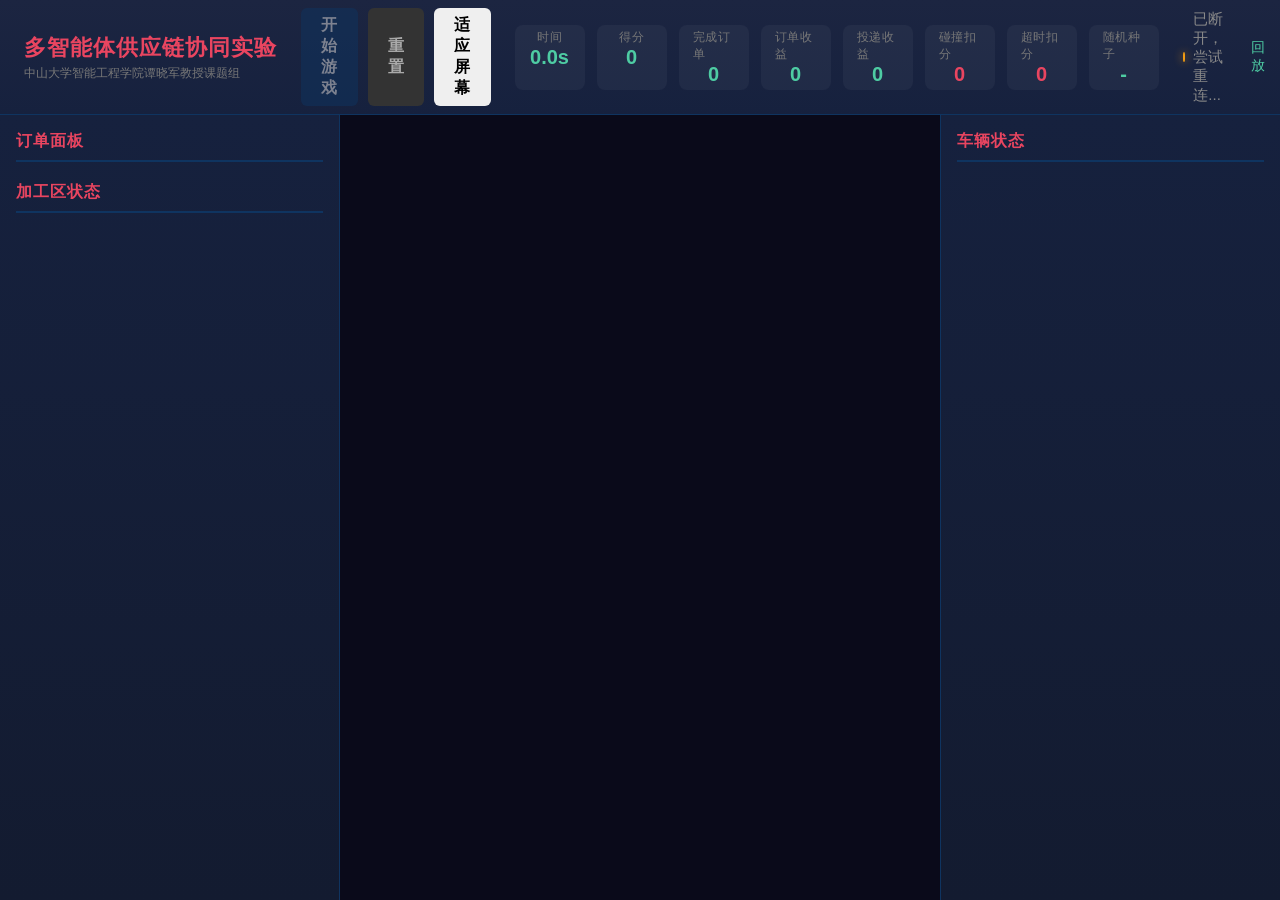
<file: frontend/index.html>
<!DOCTYPE html>
<!-- Copyright 2026 中山大学智能工程学院谭晓军教授课题组 -->
<!-- SPDX-License-Identifier: Apache-2.0 -->
<html lang="zh-CN">
<head>
    <meta charset="UTF-8">
    <meta name="viewport" content="width=device-width, initial-scale=1.0">
    <title>多智能体供应链协同实验</title>
    <link rel="stylesheet" href="style.css">
</head>
<body>
    <div id="app">
        <div id="header">
            <div id="title-group">
                <div id="title">多智能体供应链协同实验</div>
                <div id="subtitle">中山大学智能工程学院谭晓军教授课题组</div>
            </div>
            <div id="controls">
                <button id="btn-start" disabled>开始游戏</button>
                <button id="btn-reset">重置</button>
                <button id="btn-fit">适应屏幕</button>
            </div>
            <div id="score-board">
                <div class="score-item">
                    <span class="label">时间</span>
                    <span id="time-display" class="value">0.0s</span>
                </div>
                <div class="score-item">
                    <span class="label">得分</span>
                    <span id="score-display" class="value">0</span>
                </div>
                <div class="score-item">
                    <span class="label">完成订单</span>
                    <span id="completed-display" class="value">0</span>
                </div>
                <div class="score-item">
                    <span class="label">订单收益</span>
                    <span id="order-reward-display" class="value">0</span>
                </div>
                <div class="score-item">
                    <span class="label">投递收益</span>
                    <span id="drop-reward-display" class="value">0</span>
                </div>
                <div class="score-item penalty">
                    <span class="label">碰撞扣分</span>
                    <span id="collision-display" class="value">0</span>
                </div>
                <div class="score-item penalty">
                    <span class="label">超时扣分</span>
                    <span id="overtime-display" class="value">0</span>
                </div>
                <div class="score-item">
                    <span class="label">随机种子</span>
                    <span id="seed-display" class="value">-</span>
                </div>
            </div>
            <div id="status">
                <span id="status-dot" class="waiting"></span>
                <span id="status-text">等待学生连接...</span>
                <a href="replay.html" style="color:#4ecca3;text-decoration:none;font-size:14px;margin-left:12px;">回放</a>
            </div>
        </div>
        <div id="main">
            <div id="left-sidebar">
                <div id="panel-orders">
                    <h3>订单面板</h3>
                    <div id="orders-list"></div>
                </div>
                <div id="panel-processing">
                    <h3>加工区状态</h3>
                    <div id="processing-list"></div>
                </div>
            </div>
            <div id="canvas-container">
                <canvas id="game-canvas"></canvas>
            </div>
            <div id="sidebar">
                <div id="panel-vehicles">
                    <h3>车辆状态</h3>
                    <div id="vehicles-list"></div>
                </div>
            </div>
        </div>
    </div>
    <script src="renderer.js"></script>
</body>
</html>
</file>
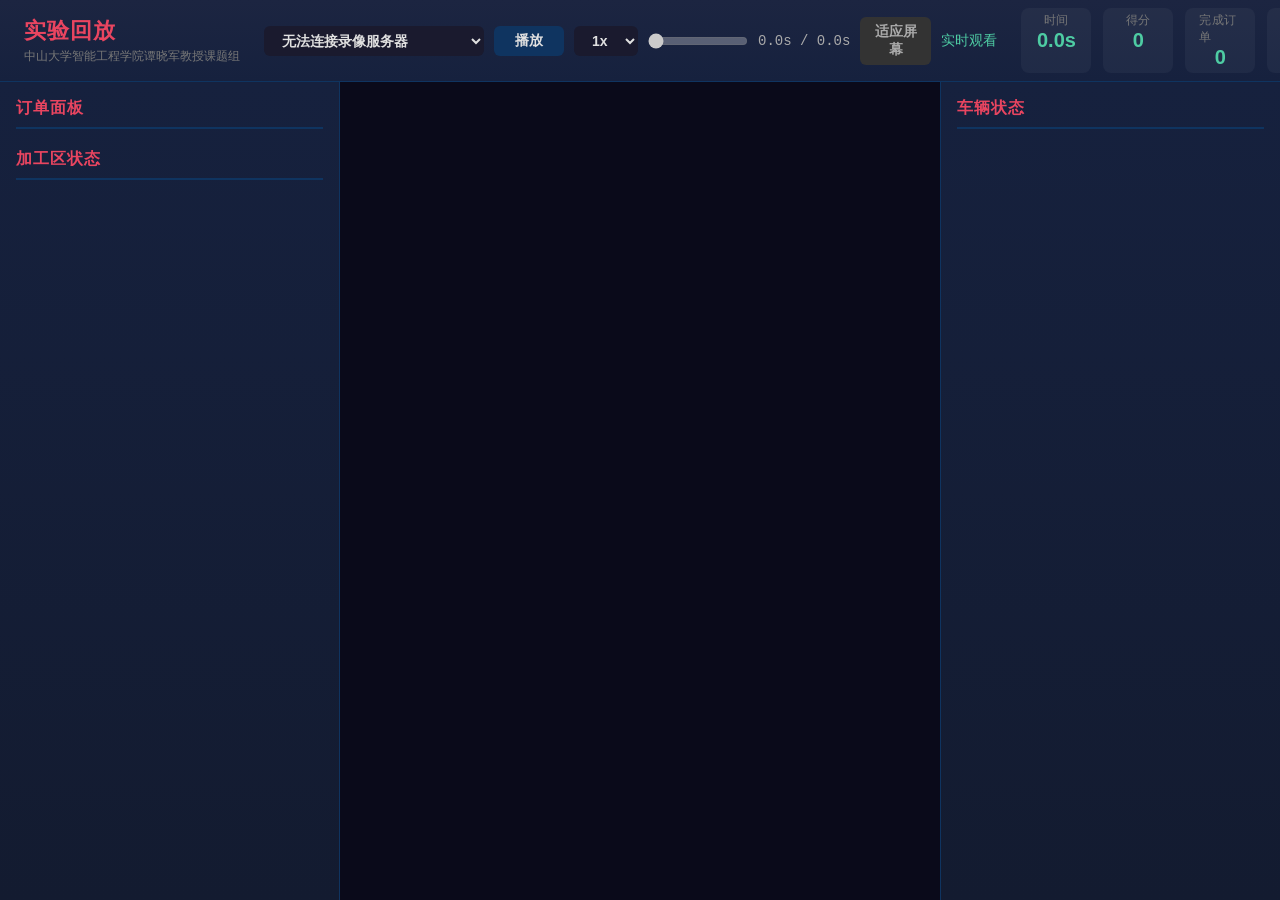
<file: frontend/replay.html>
<!DOCTYPE html>
<!-- Copyright 2026 中山大学智能工程学院谭晓军教授课题组 -->
<!-- SPDX-License-Identifier: Apache-2.0 -->
<html lang="zh-CN">
<head>
    <meta charset="UTF-8">
    <meta name="viewport" content="width=device-width, initial-scale=1.0">
    <title>实验回放 - 多智能体供应链协同实验</title>
    <link rel="stylesheet" href="style.css">
    <style>
        #replay-controls {
            display: flex;
            align-items: center;
            gap: 10px;
        }
        #replay-controls select,
        #replay-controls button {
            padding: 6px 14px;
            border: none;
            border-radius: 6px;
            cursor: pointer;
            font-size: 14px;
            font-weight: 600;
            transition: all 0.2s;
        }
        #recording-select {
            background: #1a1a2e;
            color: #e0e0e0;
            border: 1px solid #0f3460;
            min-width: 220px;
            max-width: 320px;
        }
        #btn-play {
            background: #0f3460;
            color: #e0e0e0;
            min-width: 70px;
        }
        #btn-play:hover { background: #e94560; color: white; }
        #speed-select {
            background: #1a1a2e;
            color: #e0e0e0;
            border: 1px solid #0f3460;
        }
        #scrubber {
            flex: 1;
            min-width: 100px;
            max-width: 400px;
            cursor: pointer;
        }
        #replay-time {
            font-size: 14px;
            color: #aaa;
            white-space: nowrap;
            font-family: monospace;
        }
        .nav-link {
            color: #4ecca3;
            text-decoration: none;
            font-size: 14px;
            white-space: nowrap;
        }
        .nav-link:hover { color: #e94560; }
        #btn-fit-replay {
            background: #333;
            color: #aaa;
        }
        #btn-fit-replay:hover { background: #555; color: white; }
        .replay-status {
            font-size: 13px;
            color: #777;
            white-space: nowrap;
        }
    </style>
</head>
<body>
    <div id="app">
        <div id="header">
            <div id="title-group">
                <div id="title">实验回放</div>
                <div id="subtitle">中山大学智能工程学院谭晓军教授课题组</div>
            </div>
            <div id="replay-controls">
                <select id="recording-select">
                    <option value="">选择录像...</option>
                </select>
                <button id="btn-play" disabled>播放</button>
                <select id="speed-select">
                    <option value="1">1x</option>
                    <option value="2">2x</option>
                    <option value="4">4x</option>
                    <option value="8">8x</option>
                </select>
                <input type="range" id="scrubber" min="0" max="0" value="0" disabled>
                <span id="replay-time">0.0s / 0.0s</span>
                <button id="btn-fit-replay">适应屏幕</button>
                <a href="index.html" class="nav-link">实时观看</a>
            </div>
            <div id="score-board">
                <div class="score-item">
                    <span class="label">时间</span>
                    <span id="time-display" class="value">0.0s</span>
                </div>
                <div class="score-item">
                    <span class="label">得分</span>
                    <span id="score-display" class="value">0</span>
                </div>
                <div class="score-item">
                    <span class="label">完成订单</span>
                    <span id="completed-display" class="value">0</span>
                </div>
                <div class="score-item">
                    <span class="label">订单收益</span>
                    <span id="order-reward-display" class="value">0</span>
                </div>
                <div class="score-item">
                    <span class="label">投递收益</span>
                    <span id="drop-reward-display" class="value">0</span>
                </div>
                <div class="score-item penalty">
                    <span class="label">碰撞扣分</span>
                    <span id="collision-display" class="value">0</span>
                </div>
                <div class="score-item penalty">
                    <span class="label">超时扣分</span>
                    <span id="overtime-display" class="value">0</span>
                </div>
            </div>
            <span id="replay-status-text" class="replay-status"></span>
        </div>
        <div id="main">
            <div id="left-sidebar">
                <div id="panel-orders">
                    <h3>订单面板</h3>
                    <div id="orders-list"></div>
                </div>
                <div id="panel-processing">
                    <h3>加工区状态</h3>
                    <div id="processing-list"></div>
                </div>
            </div>
            <div id="canvas-container">
                <canvas id="game-canvas"></canvas>
            </div>
            <div id="sidebar">
                <div id="panel-vehicles">
                    <h3>车辆状态</h3>
                    <div id="vehicles-list"></div>
                </div>
            </div>
        </div>
    </div>
    <script>window.REPLAY_MODE = true;</script>
    <script src="renderer.js"></script>
    <script src="replay.js"></script>
</body>
</html>
</file>
<file: frontend/style.css>
* {
    margin: 0;
    padding: 0;
    box-sizing: border-box;
}

body {
    font-family: -apple-system, BlinkMacSystemFont, "Segoe UI", Roboto, sans-serif;
    background: #1a1a2e;
    color: #e0e0e0;
    overflow: hidden;
    height: 100vh;
}

#app {
    display: flex;
    flex-direction: column;
    height: 100vh;
}

/* ── Header ── */

#header {
    display: flex;
    align-items: center;
    padding: 8px 24px;
    background: linear-gradient(180deg, #1c2541 0%, #16213e 100%);
    border-bottom: 1px solid #0f3460;
    gap: 24px;
    flex-shrink: 0;
    box-shadow: 0 2px 8px rgba(0,0,0,0.3);
}

#title-group {
    display: flex;
    flex-direction: column;
}

#title {
    font-size: 22px;
    font-weight: 700;
    color: #e94560;
    white-space: nowrap;
    letter-spacing: 1px;
}

#subtitle {
    font-size: 12px;
    color: #777;
    white-space: nowrap;
    margin-top: 2px;
}

#controls {
    display: flex;
    gap: 10px;
}

#controls button {
    padding: 7px 20px;
    border: none;
    border-radius: 6px;
    cursor: pointer;
    font-size: 16px;
    font-weight: 600;
    transition: all 0.2s;
    letter-spacing: 0.5px;
}

#btn-start {
    background: #0f3460;
    color: #e0e0e0;
}

#btn-start:not(:disabled):hover {
    background: #e94560;
    color: white;
    box-shadow: 0 2px 8px rgba(233,69,96,0.4);
}

#btn-start:disabled {
    opacity: 0.5;
    cursor: not-allowed;
}

#btn-reset {
    background: #333;
    color: #aaa;
}

#btn-reset:hover {
    background: #555;
    color: white;
}

#score-board {
    display: flex;
    gap: 12px;
    margin-left: auto;
}

.score-item {
    display: flex;
    flex-direction: column;
    align-items: center;
    background: rgba(255,255,255,0.04);
    border-radius: 8px;
    padding: 4px 14px;
    min-width: 70px;
}

.score-item .label {
    font-size: 12px;
    color: #777;
    letter-spacing: 0.5px;
}

.score-item .value {
    font-size: 20px;
    font-weight: 700;
    color: #4ecca3;
}

.score-item.penalty .value {
    color: #e94560;
}

#status {
    display: flex;
    align-items: center;
    gap: 8px;
    font-size: 15px;
    color: #888;
}

#status-dot {
    width: 10px;
    height: 10px;
    border-radius: 50%;
    background: #666;
    box-shadow: 0 0 6px currentColor;
}

#status-dot.waiting { background: #f39c12; box-shadow: 0 0 8px #f39c12; }
#status-dot.ready { background: #4ecca3; box-shadow: 0 0 8px #4ecca3; }
#status-dot.running { background: #4ecca3; box-shadow: 0 0 8px #4ecca3; animation: pulse 1s infinite; }
#status-dot.ended { background: #e94560; box-shadow: 0 0 8px #e94560; }

@keyframes pulse {
    0%, 100% { opacity: 1; }
    50% { opacity: 0.4; }
}

/* ── Main Layout ── */

#main {
    display: flex;
    flex: 1;
    overflow: hidden;
}

/* ── Shared Sidebar Styles ── */

#left-sidebar,
#sidebar {
    width: 340px;
    background: linear-gradient(180deg, #16213e 0%, #131b30 100%);
    overflow-y: auto;
    padding: 16px;
    flex-shrink: 0;
    scrollbar-width: none;
    -ms-overflow-style: none;
}

#left-sidebar::-webkit-scrollbar,
#sidebar::-webkit-scrollbar {
    display: none;
}

#left-sidebar {
    border-right: 1px solid #0f3460;
}

#sidebar {
    border-left: 1px solid #0f3460;
}

#left-sidebar > div,
#sidebar > div {
    margin-bottom: 20px;
}

#left-sidebar h3,
#sidebar h3 {
    font-size: 16px;
    font-weight: 700;
    color: #e94560;
    margin-bottom: 10px;
    padding-bottom: 8px;
    border-bottom: 2px solid #0f3460;
    letter-spacing: 1px;
}

/* ── Panel Items ── */

.panel-item {
    background: #1a1a2e;
    border-radius: 8px;
    padding: 10px 12px;
    margin-bottom: 8px;
    font-size: 15px;
    line-height: 1.6;
    border-left: 3px solid transparent;
    transition: border-color 0.2s;
}

.panel-item:hover {
    background: #1e2245;
}

.panel-item .item-title {
    font-weight: 600;
    color: #4ecca3;
    margin-bottom: 2px;
}

.panel-item .item-detail {
    color: #999;
}

.panel-item.warning {
    border-left-color: #f39c12;
}

.panel-item.warning .item-title {
    color: #f39c12;
}

.panel-item.danger {
    border-left-color: #e94560;
}

.panel-item.danger .item-title {
    color: #e94560;
}

/* ── Progress Bar ── */

.progress-bar {
    height: 6px;
    background: #2a2a3e;
    border-radius: 3px;
    margin-top: 6px;
    overflow: hidden;
}

.progress-bar .fill {
    height: 100%;
    background: linear-gradient(90deg, #4ecca3, #38b28a);
    border-radius: 3px;
    transition: width 0.1s linear;
}

/* ── Material Tags ── */

.material-tag {
    display: inline-block;
    padding: 2px 8px;
    border-radius: 4px;
    font-size: 14px;
    margin: 2px;
    font-weight: 500;
}

.material-tag.have { background: #0f3460; color: #4ecca3; }
.material-tag.missing { background: #2a2a3e; color: #555; }

/* ── Canvas ── */

#canvas-container {
    flex: 1;
    display: block;
    background: #0a0a1a;
    overflow: hidden;
}

#game-canvas {
    display: block;
    width: 100%;
    height: 100%;
}
</file>
